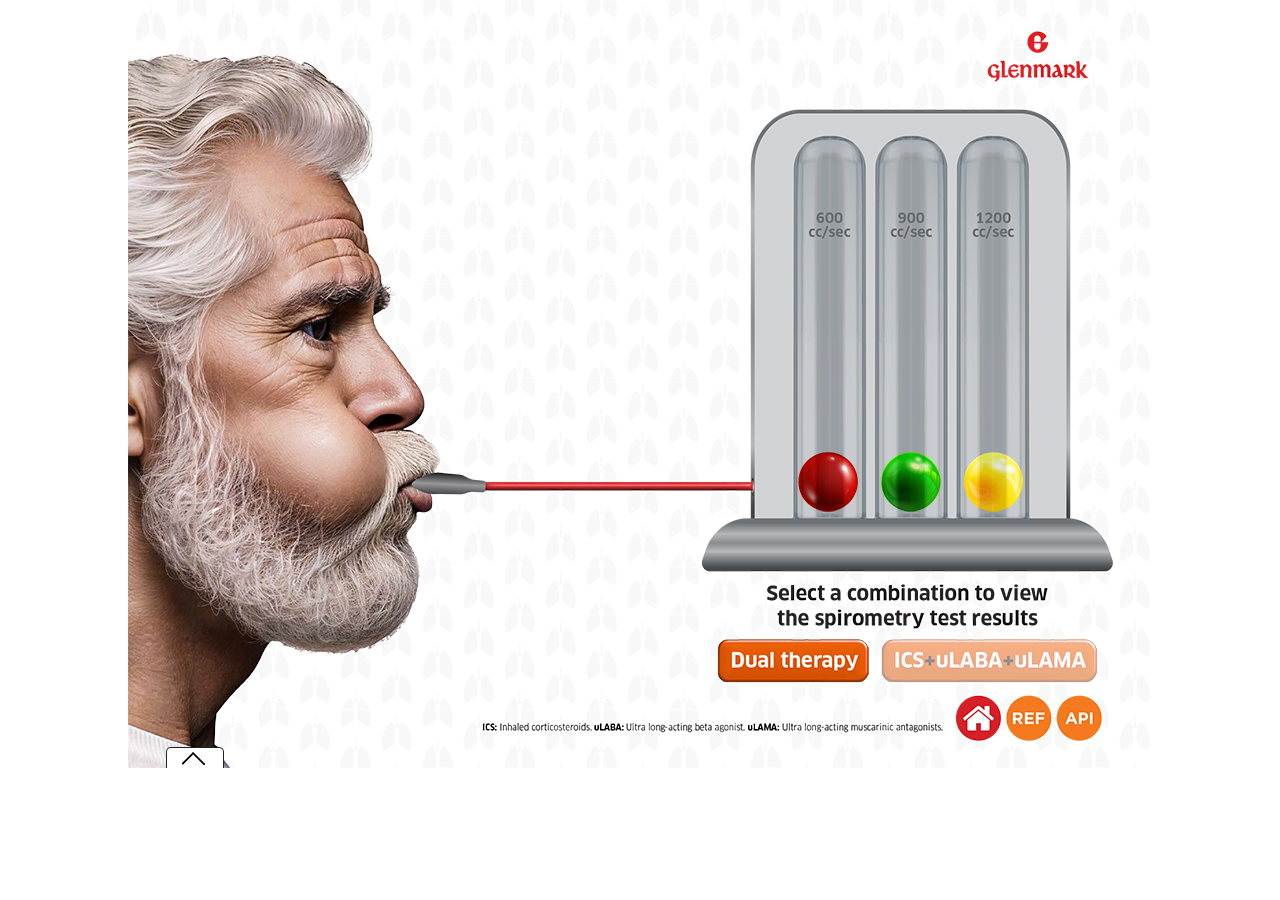
<file: index.html>
<!DOCTYPE html>
<html lang="en">
<head>
<meta charset="UTF-8"/>
<meta http-equiv="cache-control" content="max-age=200"/>
<meta name="viewport" content="initial-scale=1, maximum-scale=1" />
<meta http-equiv="X-UA-Compatible" content="chrome=1">
<title>Glenmark</title>
<link rel="stylesheet" type="text/css" href="animate.css" media="screen"/>
<link rel="stylesheet" type="text/css" href="global.css" media="screen"/>

<script src="jquery.min.js" type="text/javascript" language="javascript"></script>
<script src="jquery.mobile.custom.min.js" type="text/javascript" language="javascript"></script>
<script src="jquery.touchSwipe.min.js" type="text/javascript" language="javascript"></script>
</head>

<body>
<div id="wrapper" rel="1">
  <div class="slide_arrow">
    <div class="left_arrow" ><img src="left_arrow.png" alt="previous icon" width="100%"></div>
    <div class="right_arrow" ><img src="right_arrow.png" alt="next icon" width="100%"></div>
  </div>
  <div id="main_content"></div>
  <div class="reference active">
    <div class="box">
      <div class="slide_jumper">
		  <div class="slides"><img src="thumbs/01.png" alt=""></div>
          <div class="slides"><img src="thumbs/02.png" alt=""></div> 
      </div>
    </div>
    <div class="box_btn"></div>
  </div>
</div>
<div id="myconsole"></div>
<div id="click_through" > </div>
<script src="global.js" type="text/javascript" language="javascript"></script> 
<script>
var startTime = Date.now();
//step 1:
var temp = localStorage.getItem(currentContentId+"_"+contentName+"_slideNo_1");
	
	if(temp == null){			
			localStorage.setItem(currentContentId+"_"+contentName+"_slideNo_1" ,startTime);
			localStorage.setItem(currentContentId+"_"+contentName+"_totalTime_slideNo_1",0);
			//to capture start time of 1st slide in db format
			var startTime1InDBFormat = currentTimeInDatabaseFormat();
			//alert(startTime1InDBFormat);
			localStorage.setItem(currentContentId+"_"+contentName+"_StartTime_1" ,startTime1InDBFormat);	
	}
//step 1 ends here..

$(document).ready(function(){
  // jQuery(".next").bind(event, function(){
  //     document.location = 'VoltarenVAsb/VoltarenVAsb.html';
  //     });
var selectedContentPath = 'slide1/';
//  document.getElementById("main_content").innerHTML='<object type="text/html" width="1024px" height="768px" data="'+selectedContentPath+"Dlight1.htm"+'"></object>';

//custom slide additional code begins here....

if (typeof(localStorage.getItem("currentcustomslideflag"))!='undefined' && localStorage.getItem("currentcustomslideflag") =='true'){
	var custcomslideid = parseInt(localStorage.getItem("currentcontentcustomslideId")) ;
	
	switch(custcomslideid){
	case 1:
	content='<link rel="stylesheet" type="text/css" href="slide1/slide1.css" media="screen"/><div class="s1"><img src="slide1/s1.png" width="1024" height="768" alt=""/></div><div class="s2" onclick="s2()"><img src="slide1/s2.png"/></div><div class="s3"><img src="slide1/s3.png"/></div><div class="s4" onclick="s4()"><img src="slide1/s4.png"/></div><div class="s5"><img src="slide1/s5.png"/></div><div class="s6"><img src="slide1/s6.png"/></div><div class="s7"><img src="slide1/s7.png"/></div><div class="s8"><img src="slide1/s8.png"/></div><div class="hit_1"><img src="slide1/ref.png" width="1024" height="768" alt=""/></div><div class="hit_pop1" onclick="hit_pop1()"></div><div class="hit_2"><img src="slide1/api.png" width="1024" height="768" alt=""/></div><div class="hit_pop2" onclick="hit_pop2()"></div><div class="hit_3"><img src="slide1/103.png" width="1024" height="768" alt=""/></div><div class="hit_pop3" onclick="hit_pop3()"></div><div class="hit_close1" onclick="hit_close1()"></div><div class="takeCover" onclick="takeCover();"></div>';
	break;
	case 2:
	content='<link rel="stylesheet" type="text/css" href="slide1/slide1.css" media="screen"/><div class="s1"><img src="slide2/s1.png" width="1024" height="768" alt=""></div><div class="hit_2"><img src="slide1/api.png" width="1024" height="768" alt=""/></div><div class="hit_pop2" onclick="hit_pop2()"></div><div class="hit_close1" onclick="hit_close1()"></div><div class="takeCover" onclick="takeCover();"></div>';
	break;
	}

	$("#main_content").html(content);
	  localStorage.setItem("gotoNextPrevBrand" ,1);//if one than next if 2 than prev

//custom slide additional code ends here....	 
	 
}else{

$("#main_content").html('<link rel="stylesheet" type="text/css" href="slide1/slide1.css" media="screen"/><div class="s1"><img src="slide1/s1.png" width="1024" height="768" alt=""/></div><div class="s2" onclick="s2()"><img src="slide1/s2.png"/></div><div class="s3"><img src="slide1/s3.png"/></div><div class="s4" onclick="s4()"><img src="slide1/s4.png"/></div><div class="s5"><img src="slide1/s5.png"/></div><div class="s6"><img src="slide1/s6.png"/></div><div class="s7"><img src="slide1/s7.png"/></div><div class="s8"><img src="slide1/s8.png"/></div><div class="hit_1"><img src="slide1/ref.png" width="1024" height="768" alt=""/></div><div class="hit_pop1" onclick="hit_pop1()"></div><div class="hit_2"><img src="slide1/api.png" width="1024" height="768" alt=""/></div><div class="hit_pop2" onclick="hit_pop2()"></div><div class="hit_3"><img src="slide1/103.png" width="1024" height="768" alt=""/></div><div class="hit_pop3" onclick="hit_pop3()"></div><div class="hit_close1" onclick="hit_close1()"></div><div class="takeCover" onclick="takeCover();"></div>');
}
});
</script> 

</body>
</html>
</file>
<file: global.css>
* {
	margin: 0px;
	padding: 0px;
}

body {
	background-color: #fff;
	font-family: 'DINOT', 'Helvetica Neue', sans-serif;
}
#container {
	position: absolute;
	width: 1280px;
	height: 726px;
	background-color: #232E3D;
	font-family: 'DINOT', 'Helvetica Neue', sans-serif;
	overflow: hidden;
}
.bg {
	position: absolute;
	background-position: center top;
	border: 1px solid #ddd;
}
h1, p {
	margin: 0;
	padding: 0;
}
h1 {
	font-family: 'DINOT Medium', 'Helvetica Neue', sans-serif;
	font-size: 19px;
	line-height: 22px;
}
p {
	font-family: 'DINOT Light', 'Helvetica Neue', sans-serif;
	font-size: 15px;
	line-height: 17px;
}
li {
	font-family: 'DINOT', 'Helvetica Neue', sans-serif;
}
sup {
	font-size: 0.5em;
	vertical-align: top;
	position: relative;
	top: 0.8em;
}
strong {
	font-weight: bold;
}
i, em {
	font-style: italic;
}

.clearfix:after {
	content: ".";
	display: block;
	clear: both;
	visibility: hidden;
	line-height: 0;
	height: 0;
}
.clearfix {
	display: inline-block;
}
html[xmlns] .clearfix {
	display: block;
}
* html .clearfix {
	height: 1%;
}
#wrapper {
	width: 100%;
	max-width: 1024px;
	height: 100%;
	min-height: 768px;
	margin: 0 auto;
	background-size: 100% auto;
	position: relative;
	overflow: hidden;
}
#wrapper .left_arrow, #wrapper .right_arrow {
	opacity: 0;
}
#wrapper:hover .left_arrow, #wrapper:hover .right_arrow {
	opacity: 1;
}
.bottomline {
	bottom: 40px;
	left: 120px;
	position: absolute;
}
#wrapper[rel~="2"] {
	width: 100%;
	max-width: 1024px;
	height: 100%;
	min-height: 768px;
	margin: 0 auto;
	background-size: 100% auto;
	position: relative;
	overflow: hidden;
}
.menu {
	position: absolute;
	left: 17px;
	top: 17px;
	display: none;
	visibility: visible;
}
.slide_arrow {
	position: relative;
	top: 380px;
	opacity: .8;
	display: block;
	z-index: 999;
	visibility: visible;
}
.left_arrow {
	float: left;
	position: absolute;
	left: 45px;
	cursor: pointer;
	z-index: 999;
	top: 3px;
	width: 27px;
	height: 52px;
	visibility: visible;
}
.right_arrow {
	float: right;
	position: absolute;
	right: 40px;
	cursor: pointer;
	z-index: 999;
	width: 27px;
	height: 52px;
	visibility: visible;
}
.reference {
	-webkit-transition-duration: 200ms;
	-webkit-transition-timing-function: ease-in;
	-webkit-transition-property: bottom;
}
.reference .box {
	position: absolute;
	width: 1024px;
	margin: 0 auto;
	padding: 0px 0px 0px;
	border: 1px solid #ccc;	
	-webkit-box-sizing: border-box;
	-moz-box-sizing: border-box;
	box-sizing: border-box;
	background: -moz-linear-gradient(top, rgba(252,255,244,0.9) 0%, rgba(251,254,244,0.9) 1%, rgba(234,234,234,0.9) 34%, rgba(196,196,196,0.9) 100%);
	background: -webkit-linear-gradient(top, rgba(252,255,244,0.9) 0%,rgba(251,254,244,0.9) 1%,rgba(234,234,234,0.9) 34%,rgba(196,196,196,0.9) 100%);
	background: linear-gradient(to bottom, rgba(252,255,244,0.9) 0%,rgba(251,254,244,0.9) 1%,rgba(234,234,234,0.9) 34%,rgba(196,196,196,0.9) 100%);
	filter: progid:DXImageTransform.Microsoft.gradient( startColorstr='#e6fcfff4', endColorstr='#e6c4c4c4',GradientType=0 );
	bottom: -25%;
	left: 0;
	overflow-x: auto;
	overflow-y: hidden;
	white-space: nowrap;
	-webkit-transition: bottom 5s, -webkit-transform 2s;
	transition: bottom 1s, -webkit-transform 2s;
	visibility: visible;
	z-index: 999;
}
.slide_jumper {
	height: 135px;
    overflow-x: auto;
    overflow-y: hidden;
    white-space: nowrap;
    padding: 10px 10px 10px 10px;
    box-shadow: inset 0px 0px 18px rgba(0, 0, 0, 0.35);
}
.slides {
	margin: 0 5px;
	display: inline-block;
	white-space: nowrap;
	width: 180px;
	vertical-align: top;
	padding: 4px;
	background-color: rgba(0, 163, 228, 0.4);
	box-sizing: border-box;
	-moz-box-sizing: border-box;
	-webkit-box-sizing: border-box;cursor:pointer;
}
.slides:first-child {
	margin-left: 5px;
}
.slides:last-child {
	margin-right: 0;
}
.slides.active {
	background-color: #0674bc;
}
.box_btn {
	background-color: #FFFFFF;
	background-image: url(open.png);
	background-position: 1px -1px;
	background-repeat: no-repeat;
	position: absolute;
	bottom: 0px;
	left: 38px;
	display: block;
	width: 56px;
	height: 20px;
	border-radius: 5px 5px 0 0;
	border: 1px solid #231F20;
	border-bottom: none;
	cursor:pointer;
	-webkit-transition: bottom 1s, -webkit-transform 2s;
	transition: bottom 1s, -webkit-transform 2s;
	visibility: visible;
	z-index: 999;
}
.reference.active {
	bottom: 0%;
}
.reference.active .box {
	bottom: 0;
}
.reference .box > .slide_jumper > .slides > img {
	width: 100%;
	display: block;
}
.active > .box_btn {
	background-image: url(close.png);
	bottom: 157px;
}
#myconsole {
	display: none;
	position: fixed;
	top: 0;
	left: 0;
	width: 25%;
	height: 150px;
	overflow: auto;
	border: 1px solid red;
	background-color: rgba(0,0,0,0.5);
	color: #ffffff;
}
</file>
<file: slide1/slide1.css>
* {
	margin: 0px;
	padding: 0px;
}

.background {
	position: absolute;
	width: 1024px;
	height: 768px;
	z-index: 1;
}

.s1 {
	position: absolute;
	width: 1024px;
	height: 768px;
	z-index: 1;
}

.s2 {
	position: absolute;
  left: 590px;
  top: 639px;
  width: 151px;
  height: 44px;
	animation: none 1s;
	animation-delay: 0s;
	animation-fill-mode: both;
	z-index: 3;
}

.s3 {
	position: absolute;
  left: 590px;
  top: 639px;
  width: 151px;
  height: 44px;
	animation: none 1s;
	animation-delay: 0s;
	animation-fill-mode: both;
	display: none;
	z-index: 5;
}

.s4 {
	position: absolute;
  left: 754px;
  top: 639px;
  width: 215px;
  height: 44px;
	display: none;
	z-index: 3;
}

.s5 {
	position: absolute;
  left: 754px;
  top: 639px;
  width: 215px;
  height: 44px;
	animation: none 1s;
	animation-delay: 0s;
	animation-fill-mode: both;
	display: none;
	z-index: 5;
}

.s6 {
	position: absolute;
  left: 670px;
  top: 451px;
  width: 60px;
  height: 61px;
	z-index: 7;
}

.s6lev1 {
	animation: s6lev1 1s;
	animation-delay: 0s;
	animation-fill-mode: both;
}

.s6lev2 {
	animation: s6lev2 1s;
	animation-delay: 0s;
	animation-fill-mode: both;
}

.s7 {
	position: absolute;
  left: 752px;
  top: 451px;
  width: 61px;
  height: 61px;
	z-index: 7;
}

.s7lev1 {
	animation: s7lev1 1s;
	animation-delay: 0s;
	animation-fill-mode: both;
}

.s7lev2 {
	animation: s7lev2 1s;
	animation-delay: 0s;
	animation-fill-mode: both;
}

.s8 {
	position: absolute;
  left: 835px;
  top: 451px;
  width: 60px;
  height: 61px;
	z-index: 7;
}

.s8lev1 {
	animation: s8lev1 1s;
	animation-delay: 0s;
	animation-fill-mode: both;
}

.s8lev2 {
	animation: s8lev2 1s;
	animation-delay: 0s;
	animation-fill-mode: both;
}

.takeCover {
	position: absolute;
  left: 826px;
  top: 688px;
  width: 50px;
  height: 80px;
	z-index: 10;
}

.hit_1, .hit_2, .hit_3 {
  position: absolute;
  width: 1024px;
  height: 768px;
  display: none;
  z-index: 15;
}

.hit_pop1 {
	position: absolute;
  left: 876px;
  top: 688px;
  width: 50px;
  height: 80px;
	z-index: 10;
}

.hit_pop2 {
	position: absolute;
  left: 926px;
  top: 688px;
  width: 50px;
  height: 80px;
	z-index: 10;
}

.hit_close1 {
	position: absolute;
	width: 1024px;
	height: 768px;
	display: none;
	z-index: 20;
}


@keyframes s6lev1 {
  0% {
    opacity: 1;
  left: 670px;
  top: 451px;
  width: 60px;
  height: 61px;
  }

  100% {
    opacity: 1;
  left: 670px;
  top: 334px;
  width: 60px;
  height: 61px;
  }
}

@keyframes s6lev2 {
  0% {
    opacity: 1;
  left: 670px;
  top: 334px;
  width: 60px;
  height: 61px;
  }

  100% {
    opacity: 1;
  left: 670px;
  top: 254px;
  width: 60px;
  height: 61px;
  }
}

@keyframes s7lev1 {
  0% {
    opacity: 1;
  left: 752px;
  top: 451px;
  width: 61px;
  height: 61px;
  }

  100% {
    opacity: 1;
  left: 752px;
  top: 364px;
  width: 61px;
  height: 61px;
  }
}

@keyframes s7lev2 {
  0% {
    opacity: 1;
  left: 752px;
  top: 364px;
  width: 61px;
  height: 61px;
  }

  100% {
    opacity: 1;
  left: 752px;
  top: 244px;
  width: 61px;
  height: 61px;
  }
}

@keyframes s8lev1 {
  0% {
    opacity: 1;
  left: 835px;
  top: 451px;
  width: 60px;
  height: 61px;
  }

  100% {
    opacity: 1;
  left: 835px;
  top: 395px;
  width: 60px;
  height: 61px;
  }
}

@keyframes s8lev2 {
  0% {
    opacity: 1;
  left: 835px;
  top: 395px;
  width: 60px;
  height: 61px;
  }

  100% {
    opacity: 1;
  left: 835px;
  top: 255px;
  width: 60px;
  height: 61px;
  }
}
</file>
